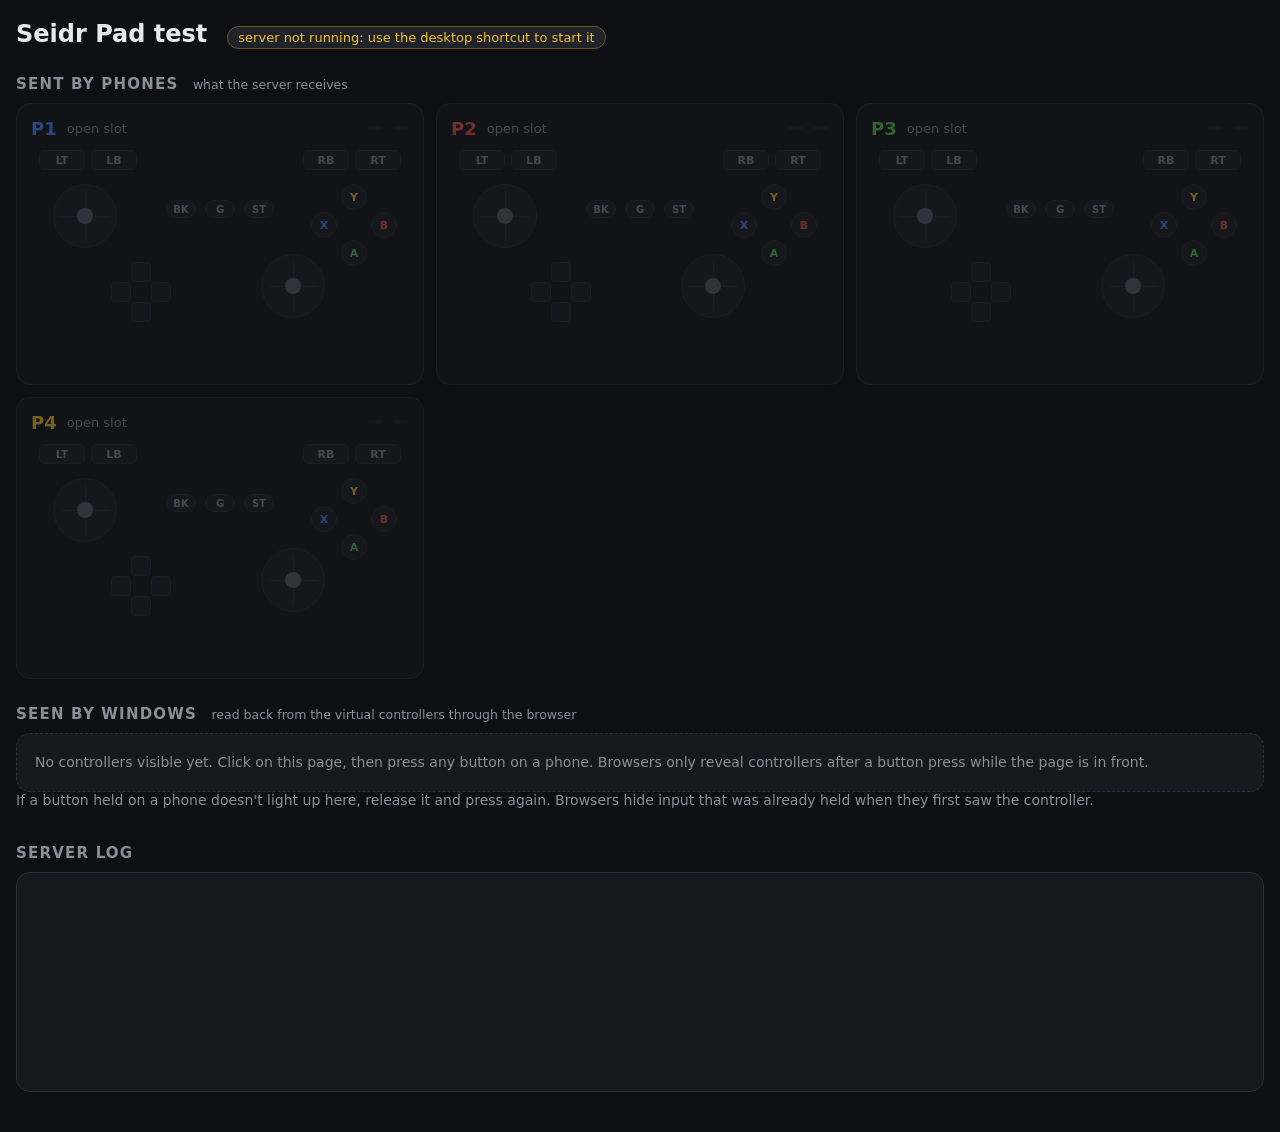
<file: seidr_pad/static/test.html>
<!doctype html>
<html lang="en">
<head>
<meta charset="utf-8">
<meta name="viewport" content="width=device-width, initial-scale=1">
<link rel="icon" href="/static/seidr-pad.ico">
<title>Seidr Pad Test</title>
<style>
  :root {
    --bg: #0e0f12; --panel: #16181d; --raised: #1f2229; --edge: #2c2f38;
    --text: #e8e9ec; --dim: #8a8e99; --on: #4f8cff;
  }
  * { box-sizing: border-box; }
  body { margin: 0; background: var(--bg); color: var(--text); font-family: system-ui, "Segoe UI", sans-serif; padding: 20px 16px 40px; }
  header { display: flex; flex-wrap: wrap; align-items: baseline; gap: 8px 20px; margin-bottom: 18px; }
  h1 { margin: 0; font-size: 24px; }
  h2 { font-size: 15px; text-transform: uppercase; letter-spacing: .08em; color: var(--dim); margin: 26px 0 10px; font-weight: 600; }
  h2 small { text-transform: none; letter-spacing: 0; font-weight: 400; margin-left: 8px; }
  .meta { color: var(--dim); font-size: 14px; }
  .mode { font-size: 13px; padding: 3px 10px; border-radius: 999px; background: var(--raised); border: 1px solid var(--edge); }
  .mode.test { color: #f2c230; border-color: #6b5a1c; }
  .mode.live { color: #5ac85a; border-color: #2a5a2a; }
  #stop { margin-left: auto; font: inherit; font-size: 14px; font-weight: 600; color: var(--text); background: var(--raised);
          border: 1px solid var(--edge); border-radius: 8px; padding: 7px 14px; cursor: pointer; }
  #stop:hover { border-color: #e8574f; color: #e8574f; }
  #stop[hidden] { display: none; }
  .grid { display: grid; grid-template-columns: repeat(auto-fill, minmax(330px, 1fr)); gap: 12px; }
  .card { background: var(--panel); border: 1px solid var(--edge); border-radius: 14px; padding: 12px 14px 14px; }
  .card.off { opacity: .45; }
  .head { display: flex; align-items: center; gap: 10px; margin-bottom: 10px; min-height: 24px; }
  .tag { font-weight: 800; font-size: 18px; }
  .name { font-weight: 700; font-size: 16px; cursor: pointer; border-radius: 6px; padding: 1px 6px; margin-left: -4px;
          white-space: nowrap; max-width: 140px; overflow: hidden; text-overflow: ellipsis; }
  .name:hover { background: var(--raised); }
  .name.unset { color: var(--dim); font-weight: 400; font-size: 13px; border: 1px dashed var(--edge); }
  .card.off .name { display: none; }
  .wname { font-weight: 700; font-size: 16px; white-space: nowrap; max-width: 140px; overflow: hidden; text-overflow: ellipsis; }
  .sub { color: var(--dim); font-size: 13px; overflow: hidden; text-overflow: ellipsis; white-space: nowrap; flex: 1; }
  .pill { font-size: 12px; color: var(--dim); background: var(--raised); border-radius: 999px; padding: 2px 8px; white-space: nowrap; }

  /* mini controller */
  .pad { position: relative; height: 176px; }
  .pad .b { position: absolute; display: grid; place-items: center; font-size: 11px; font-weight: 700;
            background: var(--raised); border: 1px solid var(--edge); color: var(--dim); transition: background .03s; }
  .pad .b.on { background: var(--c, var(--on)); border-color: var(--c, var(--on)); color: #000; }
  .sh { width: 46px; height: 20px; border-radius: 6px; top: 0; }
  .trig { position: absolute; top: 0; width: 46px; height: 20px; border-radius: 6px; border: 1px solid var(--edge);
          background: var(--raised); overflow: hidden; font-size: 11px; font-weight: 700; color: var(--dim); display: grid; place-items: center; }
  .trig i { position: absolute; left: 0; bottom: 0; top: 0; background: var(--on); width: 0; }
  .trig span { position: relative; }
  .stick { position: absolute; width: 64px; height: 64px; border-radius: 50%; background: var(--raised); border: 1px solid var(--edge); }
  .stick::before, .stick::after { content: ""; position: absolute; background: var(--edge); }
  .stick::before { left: 50%; top: 6px; bottom: 6px; width: 1px; }
  .stick::after { top: 50%; left: 6px; right: 6px; height: 1px; }
  .stick .dot { position: absolute; left: 50%; top: 50%; width: 16px; height: 16px; margin: -8px; border-radius: 50%;
                background: #5b6070; z-index: 1; }
  .stick.moved .dot { background: var(--on); }
  .stick.click { border-color: #fff; box-shadow: 0 0 0 2px #fff inset; }
  .round { width: 26px; height: 26px; border-radius: 50%; }
  .dp { width: 20px; height: 20px; border-radius: 4px; }
  .mid { width: 30px; height: 18px; border-radius: 9px; font-size: 10px !important; }
  .raw { font: 12px/1.5 ui-monospace, Consolas, monospace; color: var(--dim); margin-top: 8px; min-height: 36px; word-break: break-word; }
  .raw b { color: var(--text); font-weight: 600; }

  .empty { color: var(--dim); background: var(--panel); border: 1px dashed var(--edge); border-radius: 14px; padding: 18px; font-size: 14px; line-height: 1.5; }
  #log { background: var(--panel); border: 1px solid var(--edge); border-radius: 14px; padding: 10px 14px; height: 220px; overflow: auto;
         font: 12px/1.6 ui-monospace, Consolas, monospace; color: var(--dim); white-space: pre-wrap; }
  #log div:last-child { color: var(--text); }
</style>
</head>
<body>
<header>
  <h1>Seidr Pad test</h1>
  <span class="mode" id="mode">connecting</span>
  <span class="meta" id="url"></span>
  <button id="stop" hidden>Stop server</button>
</header>

<h2>Sent by phones <small>what the server receives</small></h2>
<div class="grid" id="phones"></div>

<h2>Seen by Windows <small>read back from the virtual controllers through the browser</small></h2>
<div id="winwrap">
  <div class="empty" id="winempty">No controllers visible yet. Click on this page, then press any button on a phone.
    Browsers only reveal controllers after a button press while the page is in front.</div>
  <p class="meta" style="margin:0 0 10px">If a button held on a phone doesn't light up here, release it and press again.
    Browsers hide input that was already held when they first saw the controller.</p>
  <div class="grid" id="windows"></div>
</div>

<h2>Server log</h2>
<div id="log"></div>

<script>
"use strict";
const BITS = { Up: 1, Down: 2, Left: 4, Right: 8, Start: 0x10, Back: 0x20, LS: 0x40, RS: 0x80,
               LB: 0x100, RB: 0x200, Guide: 0x400, A: 0x1000, B: 0x2000, X: 0x4000, Y: 0x8000 };
const COLORS = ["#4f8cff", "#e8574f", "#5ac85a", "#f2c230"];
const FACE = { A: "#5ac85a", B: "#e8574f", X: "#4f8cff", Y: "#f2c230" };

// Builds a mini controller inside `el`; returns update({b, lt, rt, lx, ly, rx, ry}) with
// triggers 0..1 and sticks -1..1 (y up is positive).
function controller(el) {
  const W = el.clientWidth || 300;
  const parts = [];
  const add = (html) => parts.push(html);
  const L = 8, R = W - 8;
  add(`<div class="trig" data-t="lt" style="left:${L}px"><i></i><span>LT</span></div>`);
  add(`<div class="b sh" data-b="LB" style="left:${L + 52}px">LB</div>`);
  add(`<div class="b sh" data-b="RB" style="left:${R - 98}px">RB</div>`);
  add(`<div class="trig" data-t="rt" style="left:${R - 46}px"><i></i><span>RT</span></div>`);
  add(`<div class="stick" data-s="l" style="left:${L + 14}px;top:34px"><div class="dot"></div></div>`);
  const dx = L + 92, dy = 112;
  add(`<div class="b dp" data-b="Up" style="left:${dx}px;top:${dy}px"></div>`);
  add(`<div class="b dp" data-b="Down" style="left:${dx}px;top:${dy + 40}px"></div>`);
  add(`<div class="b dp" data-b="Left" style="left:${dx - 20}px;top:${dy + 20}px"></div>`);
  add(`<div class="b dp" data-b="Right" style="left:${dx + 20}px;top:${dy + 20}px"></div>`);
  const cx = W / 2;
  add(`<div class="b mid" data-b="Back" style="left:${cx - 54}px;top:50px">BK</div>`);
  add(`<div class="b mid" data-b="Guide" style="left:${cx - 15}px;top:50px">G</div>`);
  add(`<div class="b mid" data-b="Start" style="left:${cx + 24}px;top:50px">ST</div>`);
  const fx = R - 60, fy = 34;
  for (const [n, x, y] of [["Y", fx, fy], ["X", fx - 30, fy + 28], ["B", fx + 30, fy + 28], ["A", fx, fy + 56]]) {
    add(`<div class="b round" data-b="${n}" style="left:${x}px;top:${y}px;--c:${FACE[n]};color:${FACE[n]}">${n}</div>`);
  }
  add(`<div class="stick" data-s="r" style="left:${R - 140}px;top:104px"><div class="dot"></div></div>`);
  el.innerHTML = `<div class="pad">${parts.join("")}</div><div class="raw"></div>`;

  const btns = [...el.querySelectorAll("[data-b]")];
  const lt = el.querySelector('[data-t="lt"] i'), rt = el.querySelector('[data-t="rt"] i');
  const sl = el.querySelector('[data-s="l"]'), sr = el.querySelector('[data-s="r"]');
  const raw = el.querySelector(".raw");
  const f = (v) => (v >= 0 ? " " : "") + v.toFixed(2);
  const stick = (node, x, y, click) => {
    node.querySelector(".dot").style.transform = `translate(${x * 24}px, ${-y * 24}px)`;
    node.classList.toggle("moved", Math.hypot(x, y) > 0.05);
    node.classList.toggle("click", click);
  };
  return (s) => {
    for (const n of btns) n.classList.toggle("on", (s.b & BITS[n.dataset.b]) !== 0);
    lt.style.width = (s.lt * 100) + "%";
    rt.style.width = (s.rt * 100) + "%";
    stick(sl, s.lx, s.ly, (s.b & BITS.LS) !== 0);
    stick(sr, s.rx, s.ry, (s.b & BITS.RS) !== 0);
    const names = Object.keys(BITS).filter((k) => s.b & BITS[k]).join("+") || "-";
    raw.innerHTML = `buttons <b>${names}</b>  LT <b>${s.lt.toFixed(2)}</b>  RT <b>${s.rt.toFixed(2)}</b><br>` +
      `L <b>(${f(s.lx)},${f(s.ly)})</b>  R <b>(${f(s.rx)},${f(s.ry)})</b>`;
  };
}

// ---- phones (from the server) --------------------------------------------

const phoneCards = [];
const phonesEl = document.getElementById("phones");
for (let i = 1; i <= 4; i++) {
  const card = document.createElement("div");
  card.className = "card off";
  card.innerHTML = `<div class="head"><span class="tag" style="color:${COLORS[i - 1]}">P${i}</span>` +
    `<span class="name unset" title="Click to rename">add name</span><span class="sub">open slot</span><span class="pill lat"></span><span class="pill rate"></span></div><div class="body"></div>`;
  phonesEl.appendChild(card);
  const c = { card, update: controller(card.querySelector(".body")), count: 0, name: "" };
  card.querySelector(".name").addEventListener("click", () => {
    const name = prompt(`Name for P${i}`, c.name);
    if (name !== null && monitor && monitor.readyState === WebSocket.OPEN) {
      monitor.send(JSON.stringify({ t: "rename", slot: i, name: name.trim() }));
    }
  });
  phoneCards.push(c);
}
let monitor = null;
const players = new Map(); // slot -> latest player info from the server, including its live state

const fromServer = (s) => ({ b: s[0], lt: s[1] / 255, rt: s[2] / 255,
  lx: s[3] / 32767, ly: s[4] / 32767, rx: s[5] / 32767, ry: s[6] / 32767 });

function showPlayers(list) {
  for (const p of list) {
    players.set(p.slot, p);
    const c = phoneCards[p.slot - 1];
    c.name = p.name || "";
    const nameEl = c.card.querySelector(".name");
    nameEl.textContent = c.name || "add name";
    nameEl.classList.toggle("unset", !c.name);
    c.card.classList.toggle("off", !p.connected);
    const sub = c.card.querySelector(".sub");
    if (p.connected || p.held) {
      const win = p.xinput != null ? ` · Windows #${p.xinput + 1}` : "";
      sub.textContent = (p.held ? "reconnecting · " : "") + `${p.device} · ${p.ip}${win}`;
      c.card.querySelector(".lat").textContent = p.latency != null ? p.latency + " ms" : "";
    } else {
      sub.textContent = "open slot";
      c.card.querySelector(".lat").textContent = "";
    }
    c.update(fromServer(p.state || [0, 0, 0, 0, 0, 0, 0]));
  }
}

const logEl = document.getElementById("log");
function addLog(line) {
  const atBottom = logEl.scrollTop + logEl.clientHeight >= logEl.scrollHeight - 4;
  const d = document.createElement("div");
  d.textContent = line;
  logEl.appendChild(d);
  while (logEl.childElementCount > 300) logEl.firstChild.remove();
  if (atBottom) logEl.scrollTop = logEl.scrollHeight;
}

function connect() {
  const ws = new WebSocket(`ws://${location.host}/ws/monitor`);
  monitor = ws;
  ws.onmessage = (ev) => {
    const m = JSON.parse(ev.data);
    if (m.t === "hello") {
      document.getElementById("stop").hidden = !["localhost", "127.0.0.1"].includes(location.hostname);
      const mode = document.getElementById("mode");
      mode.textContent = m.mode;
      mode.className = "mode " + (m.mode.startsWith("TEST") ? "test" : "live");
      document.getElementById("url").textContent = "Phones: " + m.url;
      showPlayers(m.players);
    } else if (m.t === "players") {
      showPlayers(m.players);
    } else if (m.t === "state") {
      const c = phoneCards[m.slot - 1];
      c.update(fromServer(m.s));
      c.count++;
      const p = players.get(m.slot);
      if (p) p.state = m.s;
    } else if (m.t === "log") {
      addLog(m.msg);
    }
  };
  ws.onclose = () => {
    document.getElementById("stop").hidden = true;
    document.getElementById("mode").textContent = "server not running: use the desktop shortcut to start it";
    document.getElementById("mode").className = "mode test";
    setTimeout(connect, 1500);
  };
}
connect();

document.getElementById("stop").addEventListener("click", async () => {
  if (!confirm("Stop the server? Every phone disconnects and the virtual controllers are unplugged.")) return;
  try { await fetch("/api/stop", { method: "POST" }); } catch (_) {}
});

setInterval(() => {
  for (const c of phoneCards) {
    c.card.querySelector(".rate").textContent = c.count ? c.count + " updates/s" : "";
    c.count = 0;
  }
}, 1000);

// ---- Windows (Gamepad API) -----------------------------------------------

// Standard Gamepad mapping, as browsers expose Xbox controllers.
const STD = ["A", "B", "X", "Y", "LB", "RB", null, null, "Back", "Start", "LS", "RS", "Up", "Down", "Left", "Right", "Guide"];
const winCards = new Map();
const winEl = document.getElementById("windows");

function fromGamepad(gp) {
  let b = 0;
  gp.buttons.forEach((btn, i) => { if (STD[i] && btn.pressed) b |= BITS[STD[i]]; });
  const ax = (i) => gp.axes[i] || 0;
  return { b, lt: gp.buttons[6] ? gp.buttons[6].value : 0, rt: gp.buttons[7] ? gp.buttons[7].value : 0,
           lx: ax(0), ly: -ax(1), rx: ax(2), ry: -ax(3) };
}

// Which player is behind each controller the browser sees? The browser numbers
// controllers its own way, which can drift from Windows' numbering (e.g. after
// controllers are unplugged and replugged). So learn it: when a controller shows
// exactly the buttons one phone is pressing, that's that phone. Until then,
// guess from Windows' controller number.
const slotByPad = new Map(); // browser gamepad index -> player slot

const inputKey = (b, lt, rt) => `${b & ~BITS.Guide}|${lt > 0.5 ? 1 : 0}|${rt > 0.5 ? 1 : 0}`;

function learn(gp, s) {
  if (!(s.b & ~BITS.Guide) && s.lt <= 0.5 && s.rt <= 0.5) return; // idle input matches everyone
  const key = inputKey(s.b, s.lt, s.rt);
  const matches = [...players.values()].filter((p) =>
    p.connected && p.state && inputKey(p.state[0], p.state[1] / 255, p.state[2] / 255) === key);
  if (matches.length !== 1) return;
  const slot = matches[0].slot;
  for (const [i, other] of slotByPad) if (other === slot && i !== gp.index) slotByPad.delete(i);
  slotByPad.set(gp.index, slot);
}

function playerFor(gp) {
  const learned = players.get(slotByPad.get(gp.index));
  if (learned && learned.connected) return { p: learned, sure: true };
  const guess = [...players.values()].find((p) => p.connected && p.xinput === gp.index);
  return guess ? { p: guess, sure: false } : null;
}

function labelWindowsCard(c, gp) {
  const match = playerFor(gp);
  const key = match ? `${match.p.slot}|${match.p.name}|${match.sure}` : "none";
  if (c.key === key) return;
  c.key = key;
  const tag = c.card.querySelector(".tag"), name = c.card.querySelector(".wname");
  const sub = c.card.querySelector(".sub");
  if (match) {
    tag.textContent = `P${match.p.slot}`;
    tag.style.color = COLORS[match.p.slot - 1];
    name.textContent = match.p.name || "";
    sub.textContent = (match.sure ? "" : "probably · press a button to confirm · ") + `browser #${gp.index + 1} · ${gp.id}`;
  } else {
    tag.textContent = `#${gp.index + 1}`;
    tag.style.color = "";
    name.textContent = "";
    sub.textContent = `no phone matched yet · ${gp.id}`;
  }
}

function pollGamepads() {
  const pads = navigator.getGamepads ? [...navigator.getGamepads()].filter(Boolean) : [];
  const seen = new Set();
  for (const gp of pads) {
    seen.add(gp.index);
    let c = winCards.get(gp.index);
    if (!c) {
      const card = document.createElement("div");
      card.className = "card";
      card.innerHTML = `<div class="head"><span class="tag"></span><span class="wname"></span>` +
        `<span class="sub"></span></div><div class="body"></div>`;
      winEl.appendChild(card);
      c = { card, update: controller(card.querySelector(".body")) };
      winCards.set(gp.index, c);
    }
    const s = fromGamepad(gp);
    c.update(s);
    learn(gp, s);
    labelWindowsCard(c, gp);
  }
  for (const [i, c] of winCards) {
    if (!seen.has(i)) { c.card.remove(); winCards.delete(i); }
  }
  document.getElementById("winempty").hidden = winCards.size > 0;
  requestAnimationFrame(pollGamepads);
}
requestAnimationFrame(pollGamepads);
</script>
</body>
</html>
</file>
